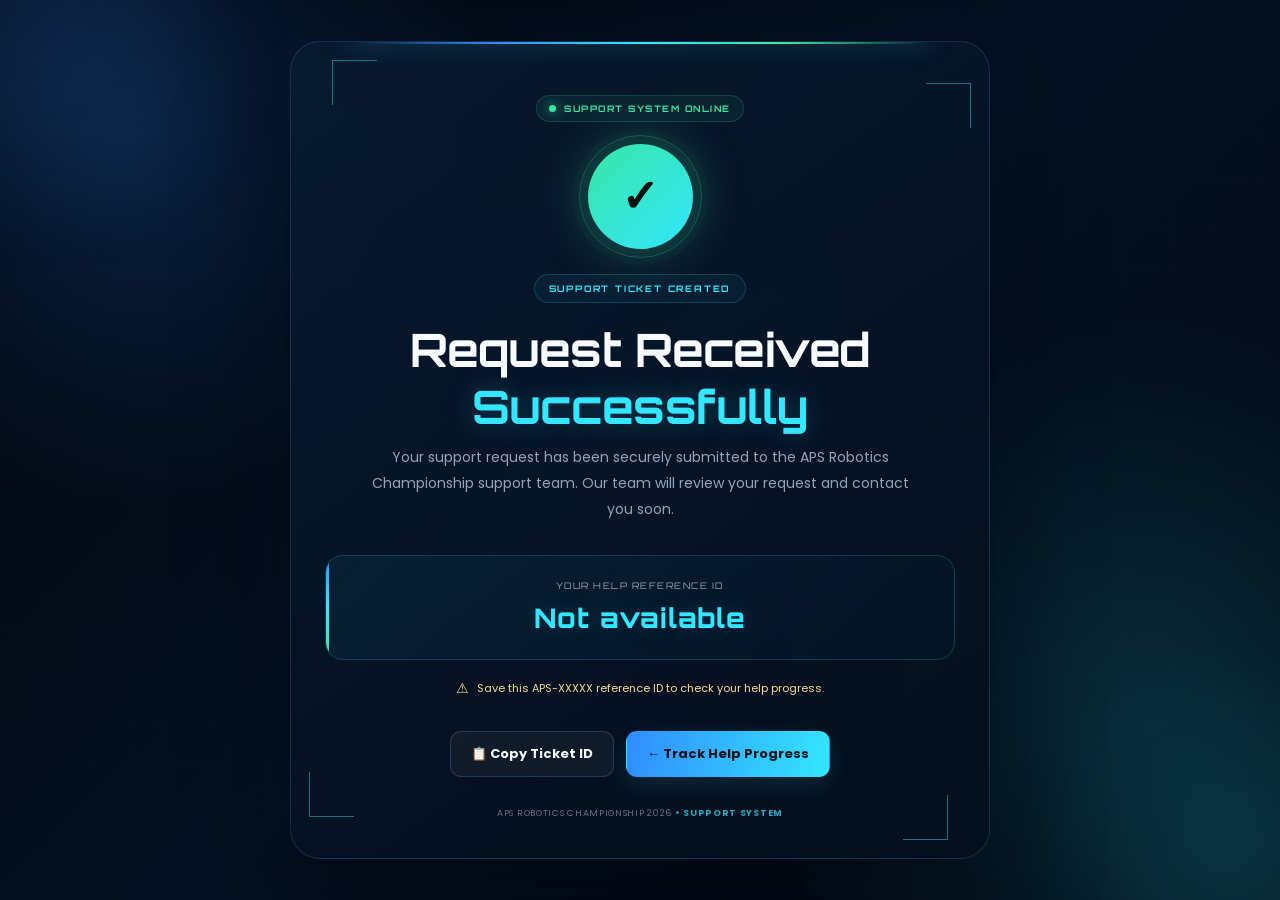
<file: help-thankyou.html>
<!DOCTYPE html>
<html lang="en">

<head>

<meta charset="UTF-8">

<meta
    name="viewport"
    content="width=device-width, initial-scale=1.0">

<meta
    name="theme-color"
    content="#020711">

<meta
    name="description"
    content="APS Robotics Championship 2026 Support Ticket Confirmation">

<title>
    Support Request Submitted | APS Robotics Championship 2026
</title>


<link
    rel="preconnect"
    href="https://fonts.googleapis.com">

<link
    rel="preconnect"
    href="https://fonts.gstatic.com"
    crossorigin>

<link
    href="https://fonts.googleapis.com/css2?family=Orbitron:wght@500;600;700;800;900&family=Poppins:wght@400;500;600;700&display=swap"
    rel="stylesheet">


<style>

/* =========================================================
   ROOT
========================================================= */

:root {

    --bg: #020711;

    --blue: #318cff;

    --cyan: #32e7ff;

    --green: #38e6a2;

    --purple: #7c5cff;

    --white: #f7fbff;

    --muted: #91a4bd;

    --border:
        rgba(91, 177, 255, .18);

}


/* =========================================================
   RESET
========================================================= */

* {

    box-sizing: border-box;

}


html {

    min-height: 100%;

}


body {

    margin: 0;

    min-height: 100vh;

    display: flex;

    align-items: center;

    justify-content: center;

    padding: 30px 18px;

    overflow-x: hidden;

    color: var(--white);

    font-family:
        "Poppins",
        sans-serif;

    background:

        radial-gradient(
            circle at 10% 15%,
            rgba(49,140,255,.20),
            transparent 27%
        ),

        radial-gradient(
            circle at 90% 80%,
            rgba(50,231,255,.15),
            transparent 30%
        ),

        radial-gradient(
            circle at 50% 50%,
            rgba(124,92,255,.06),
            transparent 45%
        ),

        linear-gradient(
            135deg,
            #01040a 0%,
            #031021 50%,
            #020711 100%
        );

}


/* =========================================================
   BACKGROUND GRID
========================================================= */

body::before {

    content: "";

    position: fixed;

    inset: 0;

    pointer-events: none;

    opacity: .20;

    background-image:

        linear-gradient(
            rgba(64,223,255,.06) 1px,
            transparent 1px
        ),

        linear-gradient(
            90deg,
            rgba(64,223,255,.06) 1px,
            transparent 1px
        );

    background-size:
        45px 45px;

    mask-image:
        linear-gradient(
            to bottom,
            transparent,
            black 20%,
            black 80%,
            transparent
        );

}


/* =========================================================
   AMBIENT LIGHTS
========================================================= */

.orb {

    position: fixed;

    width: 260px;

    height: 260px;

    border-radius: 50%;

    pointer-events: none;

    filter: blur(70px);

    opacity: .12;

    animation:
        floatOrb 8s ease-in-out infinite;

}


.orb.one {

    top: -100px;

    left: -80px;

    background:
        var(--blue);

}


.orb.two {

    right: -100px;

    bottom: -100px;

    background:
        var(--cyan);

    animation-delay:
        -4s;

}


@keyframes floatOrb {

    0%,
    100% {

        transform:
            translate(0,0);

    }

    50% {

        transform:
            translate(25px,-20px);

    }

}


/* =========================================================
   MAIN CARD
========================================================= */

.card {

    position: relative;

    z-index: 2;

    width:
        min(700px, 100%);

    padding:
        52px 34px 38px;

    text-align: center;

    border:
        1px solid var(--border);

    border-radius:
        30px;

    background:

        linear-gradient(
            145deg,
            rgba(9,27,49,.90),
            rgba(4,14,28,.88)
        );

    backdrop-filter:
        blur(25px);

    -webkit-backdrop-filter:
        blur(25px);

    box-shadow:

        0 35px 100px
        rgba(0,0,0,.55),

        0 0 80px
        rgba(49,140,255,.07);

    overflow: hidden;

    animation:
        cardIn .7s cubic-bezier(.2,.8,.2,1);

}


@keyframes cardIn {

    from {

        opacity: 0;

        transform:
            translateY(25px)
            scale(.97);

    }

    to {

        opacity: 1;

        transform:
            translateY(0)
            scale(1);

    }

}


/* =========================================================
   CARD TOP LINE
========================================================= */

.card::before {

    content: "";

    position: absolute;

    top: 0;

    left: 8%;

    right: 8%;

    height: 2px;

    background:
        linear-gradient(
            90deg,
            transparent,
            var(--blue),
            var(--cyan),
            var(--green),
            transparent
        );

    box-shadow:
        0 0 20px
        rgba(50,231,255,.7);

}


/* =========================================================
   CORNER DECORATIONS
========================================================= */

.corner {

    position: absolute;

    width: 45px;

    height: 45px;

    opacity: .45;

}


.corner::before,
.corner::after {

    content: "";

    position: absolute;

    background:
        var(--cyan);

}


.corner::before {

    width: 100%;

    height: 1px;

}


.corner::after {

    width: 1px;

    height: 100%;

}


.corner.tl {

    top: 18px;

    left: 18px;

}


.corner.tr {

    top: 18px;

    right: 18px;

    transform:
        rotate(90deg);

}


.corner.bl {

    bottom: 18px;

    left: 18px;

    transform:
        rotate(-90deg);

}


.corner.br {

    bottom: 18px;

    right: 18px;

    transform:
        rotate(180deg);

}


/* =========================================================
   STATUS
========================================================= */

.system-status {

    display: inline-flex;

    align-items: center;

    gap: 8px;

    margin-bottom: 22px;

    padding:
        7px 12px;

    border:
        1px solid
        rgba(56,230,162,.18);

    border-radius:
        999px;

    background:
        rgba(56,230,162,.06);

    color:
        var(--green);

    font-family:
        "Orbitron",
        sans-serif;

    font-size:
        9px;

    font-weight:
        700;

    letter-spacing:
        1.5px;

}


.status-dot {

    width: 7px;

    height: 7px;

    border-radius: 50%;

    background:
        var(--green);

    box-shadow:
        0 0 12px
        var(--green);

    animation:
        pulse 1.7s infinite;

}


@keyframes pulse {

    0%,
    100% {

        opacity: 1;

        transform:
            scale(1);

    }

    50% {

        opacity: .4;

        transform:
            scale(.75);

    }

}


/* =========================================================
   SUCCESS ICON
========================================================= */

.icon {

    position: relative;

    width: 105px;

    height: 105px;

    margin:
        0 auto 25px;

    display: grid;

    place-items: center;

    border-radius: 50%;

    color:
        #02120e;

    font-size:
        45px;

    font-weight:
        800;

    background:
        linear-gradient(
            135deg,
            var(--green),
            var(--cyan)
        );

    box-shadow:

        0 0 0 8px
        rgba(56,230,162,.04),

        0 0 0 16px
        rgba(56,230,162,.025),

        0 0 55px
        rgba(56,230,162,.30);

    animation:
        successPop .8s
        cubic-bezier(.2,.8,.2,1);

}


.icon::before {

    content: "";

    position: absolute;

    inset: -9px;

    border-radius: 50%;

    border:
        1px solid
        rgba(56,230,162,.25);

    animation:
        ring 2.5s
        ease-out infinite;

}


@keyframes successPop {

    0% {

        opacity: 0;

        transform:
            scale(.4)
            rotate(-15deg);

    }

    70% {

        transform:
            scale(1.08);

    }

    100% {

        opacity: 1;

        transform:
            scale(1)
            rotate(0);

    }

}


@keyframes ring {

    0% {

        transform:
            scale(.85);

        opacity:
            .8;

    }

    100% {

        transform:
            scale(1.35);

        opacity:
            0;

    }

}


/* =========================================================
   BADGE
========================================================= */

.badge {

    display: inline-block;

    padding:
        8px 14px;

    border:
        1px solid
        rgba(50,231,255,.18);

    border-radius:
        999px;

    background:
        rgba(50,231,255,.05);

    color:
        var(--cyan);

    font-family:
        "Orbitron",
        sans-serif;

    font-size:
        9px;

    font-weight:
        700;

    letter-spacing:
        1.8px;

}


/* =========================================================
   HEADING
========================================================= */

h1 {

    margin:
        20px 0 12px;

    font-family:
        "Orbitron",
        sans-serif;

    font-size:
        clamp(
            28px,
            6vw,
            46px
        );

    line-height:
        1.15;

    letter-spacing:
        -.5px;

}


h1 span {

    display: block;

    margin-top: 4px;

    color:
        var(--cyan);

    text-shadow:
        0 0 30px
        rgba(50,231,255,.25);

}


/* =========================================================
   DESCRIPTION
========================================================= */

.description {

    max-width:
        540px;

    margin:
        0 auto;

    color:
        var(--muted);

    font-size:
        14px;

    line-height:
        1.85;

}


/* =========================================================
   TICKET BOX
========================================================= */

.ticket-box {

    position: relative;

    margin-top:
        32px;

    padding:
        24px 20px;

    border:
        1px solid
        rgba(50,231,255,.18);

    border-radius:
        18px;

    background:

        linear-gradient(
            135deg,
            rgba(50,231,255,.055),
            rgba(49,140,255,.025)
        );

    overflow: hidden;

}


.ticket-box::before {

    content: "";

    position: absolute;

    top: 0;

    left: 0;

    width: 3px;

    height: 100%;

    background:
        linear-gradient(
            var(--blue),
            var(--cyan),
            var(--green)
        );

}


.ticket-label {

    display: block;

    margin-bottom:
        10px;

    color:
        var(--muted);

    font-family:
        "Orbitron",
        sans-serif;

    font-size:
        9px;

    letter-spacing:
        1.5px;

}


.ticket-id {

    display: block;

    color:
        var(--cyan);

    font-family:
        "Orbitron",
        sans-serif;

    font-size:
        clamp(
            17px,
            4vw,
            27px
        );

    font-weight:
        800;

    letter-spacing:
        1px;

    word-break:
        break-all;

    text-shadow:
        0 0 25px
        rgba(50,231,255,.18);

}


/* =========================================================
   WARNING
========================================================= */

.warning {

    display: flex;

    align-items: center;

    justify-content: center;

    gap: 8px;

    margin-top:
        18px;

    color:
        #ffd98a;

    font-size:
        11px;

}


.warning-icon {

    font-size:
        14px;

}


/* =========================================================
   ACTIONS
========================================================= */

.actions {

    display: flex;

    justify-content:
        center;

    align-items:
        center;

    gap:
        12px;

    flex-wrap:
        wrap;

    margin-top:
        32px;

}


button,
a {

    min-height:
        46px;

    display: inline-flex;

    align-items:
        center;

    justify-content:
        center;

    gap:
        8px;

    padding:
        12px 20px;

    border-radius:
        11px;

    font-family:
        "Poppins",
        sans-serif;

    font-size:
        13px;

    font-weight:
        700;

    text-decoration:
        none;

    cursor:
        pointer;

    transition:
        transform .2s ease,
        box-shadow .2s ease,
        border-color .2s ease;

}


button:hover,
a:hover {

    transform:
        translateY(-2px);

}


/* =========================================================
   PRIMARY
========================================================= */

.primary {

    border:
        1px solid
        transparent;

    color:
        #021019;

    background:
        linear-gradient(
            100deg,
            var(--blue),
            var(--cyan)
        );

    box-shadow:
        0 8px 25px
        rgba(50,231,255,.12);

}


.primary:hover {

    box-shadow:
        0 12px 35px
        rgba(50,231,255,.22);

}


/* =========================================================
   SECONDARY
========================================================= */

.secondary {

    border:
        1px solid
        rgba(126,181,255,.20);

    color:
        var(--white);

    background:
        rgba(255,255,255,.045);

}


.secondary:hover {

    border-color:
        rgba(50,231,255,.35);

    background:
        rgba(50,231,255,.07);

}


/* =========================================================
   FOOTER
========================================================= */

.footer {

    margin-top:
        30px;

    color:
        rgba(145,164,189,.65);

    font-size:
        9px;

    letter-spacing:
        .7px;

}


.footer strong {

    color:
        rgba(50,231,255,.7);

}


/* =========================================================
   MOBILE
========================================================= */

@media (max-width: 600px) {

    body {

        padding:
            18px 12px;

    }


    .card {

        padding:
            42px 20px 28px;

        border-radius:
            24px;

    }


    .icon {

        width:
            88px;

        height:
            88px;

        font-size:
            38px;

    }


    h1 {

        font-size:
            27px;

    }


    .description {

        font-size:
            13px;

    }


    .ticket-box {

        padding:
            20px 14px;

    }


    .actions {

        flex-direction:
            column;

    }


    .actions a,
    .actions button {

        width:
            100%;

    }


    .corner {

        display:
            none;

    }

}


/* =========================================================
   REDUCED MOTION
========================================================= */

@media (prefers-reduced-motion: reduce) {

    *,
    *::before,
    *::after {

        animation-duration:
            .01ms !important;

        animation-iteration-count:
            1 !important;

        scroll-behavior:
            auto !important;

    }

}

</style>

</head>


<body>


<!-- Ambient background -->

<div class="orb one"></div>

<div class="orb two"></div>


<!-- Main confirmation card -->

<main class="card">


    <!-- Decorative corners -->

    <div class="corner tl"></div>

    <div class="corner tr"></div>

    <div class="corner bl"></div>

    <div class="corner br"></div>


    <!-- System status -->

    <div class="system-status">

        <span class="status-dot"></span>

        SUPPORT SYSTEM ONLINE

    </div>


    <!-- Success -->

    <div class="icon">

        ✓

    </div>


    <div class="badge">

        SUPPORT TICKET CREATED

    </div>


    <h1>

        Request Received

        <span>Successfully</span>

    </h1>


    <p class="description">

        Your support request has been securely submitted to the APS Robotics Championship support team. Our team will review your request and contact you soon.

    </p>


    <!-- Ticket -->

    <div class="ticket-box">

        <span class="ticket-label">

            YOUR HELP REFERENCE ID

        </span>


        <strong
            class="ticket-id"
            id="ticketId"
        >

            Loading...

        </strong>

    </div>


    <!-- Warning -->

    <div class="warning">

        <span class="warning-icon">
            ⚠
        </span>

        Save this APS-XXXXX reference ID to check your help progress.

    </div>


    <!-- Buttons -->

    <div class="actions">


        <button
            type="button"
            class="secondary"
            id="copyBtn"
        >

            📋

            Copy Ticket ID

        </button>


        <a
            href="help.html"
            class="primary"
        >

            ←

            Track Help Progress

        </a>


    </div>


    <!-- Footer -->

    <div class="footer">

        APS ROBOTICS CHAMPIONSHIP 2026

        <strong> • SUPPORT SYSTEM</strong>

    </div>


</main>


<script>

/* =========================================================
   GET TICKET ID
========================================================= */

const params =
    new URLSearchParams(
        window.location.search
    );


const ticketId =
    params.get("reference") ||
    sessionStorage.getItem("apsHelpReferenceId") ||
    "Not available";


/* =========================================================
   DISPLAY TICKET
========================================================= */

const ticketElement =
    document.getElementById(
        "ticketId"
    );


if (ticketElement) {

    ticketElement.textContent =
        ticketId;

}


/* =========================================================
   COPY TICKET
========================================================= */

const copyBtn =
    document.getElementById(
        "copyBtn"
    );


copyBtn?.addEventListener(
    "click",
    async function () {

        if (
            !ticketId ||
            ticketId === "Not available"
        ) {

            return;

        }


        try {

            await navigator.clipboard.writeText(
                ticketId
            );


            this.innerHTML =
                "✓ Copied Successfully";


            setTimeout(
                () => {

                    this.innerHTML =
                        "📋 Copy Ticket ID";

                },
                1800
            );

        }

        catch (error) {

            /* Fallback for browsers where
               clipboard permission is unavailable */

            const textarea =
                document.createElement(
                    "textarea"
                );


            textarea.value =
                ticketId;


            textarea.style.position =
                "fixed";

            textarea.style.opacity =
                "0";


            document.body.appendChild(
                textarea
            );


            textarea.select();


            try {

                document.execCommand(
                    "copy"
                );


                this.innerHTML =
                    "✓ Copied Successfully";


                setTimeout(
                    () => {

                        this.innerHTML =
                            "📋 Copy Ticket ID";

                    },
                    1800
                );

            }

            catch (fallbackError) {

                alert(
                    "Your Ticket ID is:\n\n" +
                    ticketId
                );

            }


            textarea.remove();

        }

    }
);

</script>


</body>

</html>
</file>
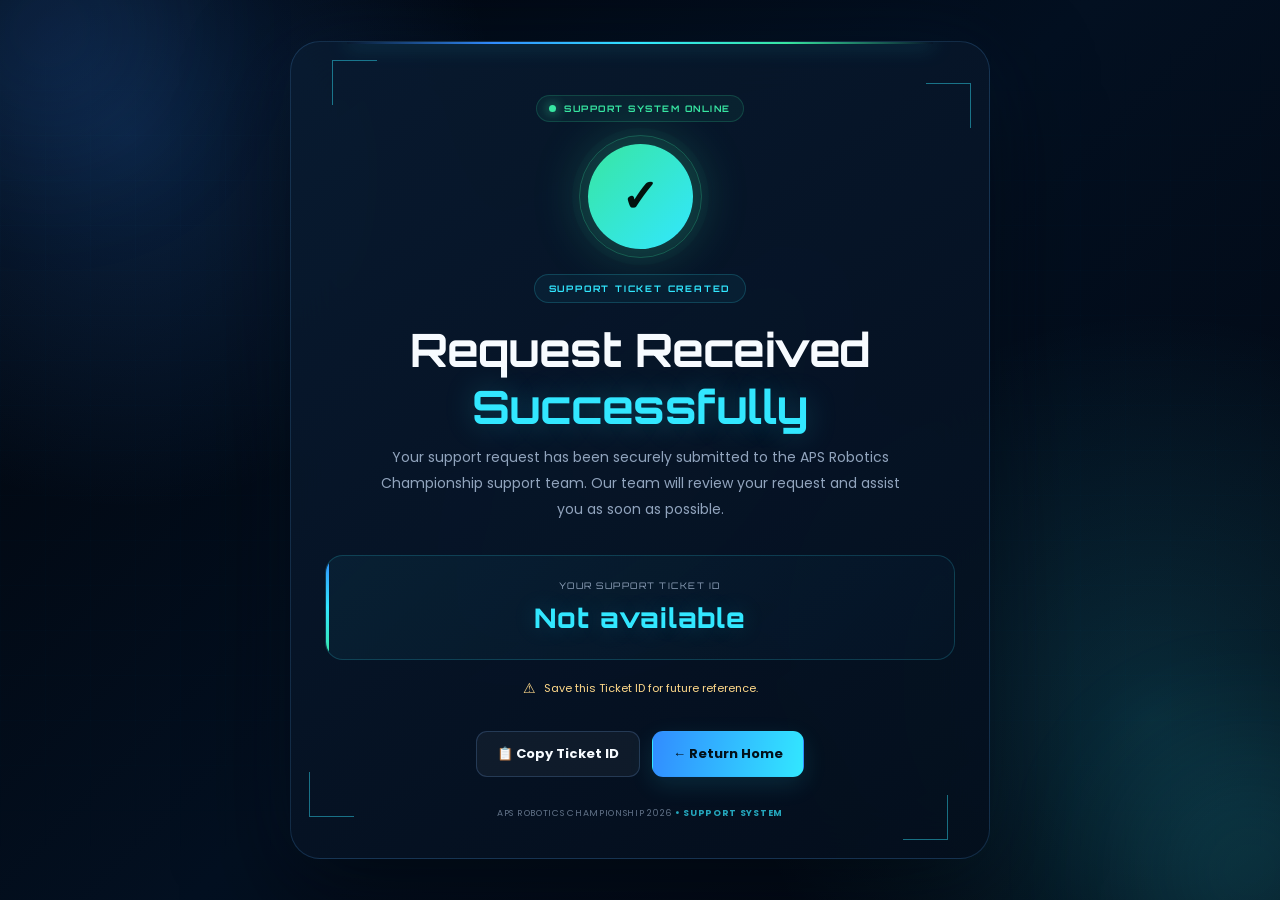
<file: sorry.html>
<!DOCTYPE html>
<html lang="en">

<head>

<meta charset="UTF-8">

<meta
    name="viewport"
    content="width=device-width, initial-scale=1.0">

<meta
    name="theme-color"
    content="#020711">

<meta
    name="description"
    content="APS Robotics Championship 2026 Support Ticket Confirmation">

<title>
    Support Request Submitted | APS Robotics Championship 2026
</title>


<link
    rel="preconnect"
    href="https://fonts.googleapis.com">

<link
    rel="preconnect"
    href="https://fonts.gstatic.com"
    crossorigin>

<link
    href="https://fonts.googleapis.com/css2?family=Orbitron:wght@500;600;700;800;900&family=Poppins:wght@400;500;600;700&display=swap"
    rel="stylesheet">


<style>

/* =========================================================
   ROOT
========================================================= */

:root {

    --bg: #020711;

    --blue: #318cff;

    --cyan: #32e7ff;

    --green: #38e6a2;

    --purple: #7c5cff;

    --white: #f7fbff;

    --muted: #91a4bd;

    --border:
        rgba(91, 177, 255, .18);

}


/* =========================================================
   RESET
========================================================= */

* {

    box-sizing: border-box;

}


html {

    min-height: 100%;

}


body {

    margin: 0;

    min-height: 100vh;

    display: flex;

    align-items: center;

    justify-content: center;

    padding: 30px 18px;

    overflow-x: hidden;

    color: var(--white);

    font-family:
        "Poppins",
        sans-serif;

    background:

        radial-gradient(
            circle at 10% 15%,
            rgba(49,140,255,.20),
            transparent 27%
        ),

        radial-gradient(
            circle at 90% 80%,
            rgba(50,231,255,.15),
            transparent 30%
        ),

        radial-gradient(
            circle at 50% 50%,
            rgba(124,92,255,.06),
            transparent 45%
        ),

        linear-gradient(
            135deg,
            #01040a 0%,
            #031021 50%,
            #020711 100%
        );

}


/* =========================================================
   BACKGROUND GRID
========================================================= */

body::before {

    content: "";

    position: fixed;

    inset: 0;

    pointer-events: none;

    opacity: .20;

    background-image:

        linear-gradient(
            rgba(64,223,255,.06) 1px,
            transparent 1px
        ),

        linear-gradient(
            90deg,
            rgba(64,223,255,.06) 1px,
            transparent 1px
        );

    background-size:
        45px 45px;

    mask-image:
        linear-gradient(
            to bottom,
            transparent,
            black 20%,
            black 80%,
            transparent
        );

}


/* =========================================================
   AMBIENT LIGHTS
========================================================= */

.orb {

    position: fixed;

    width: 260px;

    height: 260px;

    border-radius: 50%;

    pointer-events: none;

    filter: blur(70px);

    opacity: .12;

    animation:
        floatOrb 8s ease-in-out infinite;

}


.orb.one {

    top: -100px;

    left: -80px;

    background:
        var(--blue);

}


.orb.two {

    right: -100px;

    bottom: -100px;

    background:
        var(--cyan);

    animation-delay:
        -4s;

}


@keyframes floatOrb {

    0%,
    100% {

        transform:
            translate(0,0);

    }

    50% {

        transform:
            translate(25px,-20px);

    }

}


/* =========================================================
   MAIN CARD
========================================================= */

.card {

    position: relative;

    z-index: 2;

    width:
        min(700px, 100%);

    padding:
        52px 34px 38px;

    text-align: center;

    border:
        1px solid var(--border);

    border-radius:
        30px;

    background:

        linear-gradient(
            145deg,
            rgba(9,27,49,.90),
            rgba(4,14,28,.88)
        );

    backdrop-filter:
        blur(25px);

    -webkit-backdrop-filter:
        blur(25px);

    box-shadow:

        0 35px 100px
        rgba(0,0,0,.55),

        0 0 80px
        rgba(49,140,255,.07);

    overflow: hidden;

    animation:
        cardIn .7s cubic-bezier(.2,.8,.2,1);

}


@keyframes cardIn {

    from {

        opacity: 0;

        transform:
            translateY(25px)
            scale(.97);

    }

    to {

        opacity: 1;

        transform:
            translateY(0)
            scale(1);

    }

}


/* =========================================================
   CARD TOP LINE
========================================================= */

.card::before {

    content: "";

    position: absolute;

    top: 0;

    left: 8%;

    right: 8%;

    height: 2px;

    background:
        linear-gradient(
            90deg,
            transparent,
            var(--blue),
            var(--cyan),
            var(--green),
            transparent
        );

    box-shadow:
        0 0 20px
        rgba(50,231,255,.7);

}


/* =========================================================
   CORNER DECORATIONS
========================================================= */

.corner {

    position: absolute;

    width: 45px;

    height: 45px;

    opacity: .45;

}


.corner::before,
.corner::after {

    content: "";

    position: absolute;

    background:
        var(--cyan);

}


.corner::before {

    width: 100%;

    height: 1px;

}


.corner::after {

    width: 1px;

    height: 100%;

}


.corner.tl {

    top: 18px;

    left: 18px;

}


.corner.tr {

    top: 18px;

    right: 18px;

    transform:
        rotate(90deg);

}


.corner.bl {

    bottom: 18px;

    left: 18px;

    transform:
        rotate(-90deg);

}


.corner.br {

    bottom: 18px;

    right: 18px;

    transform:
        rotate(180deg);

}


/* =========================================================
   STATUS
========================================================= */

.system-status {

    display: inline-flex;

    align-items: center;

    gap: 8px;

    margin-bottom: 22px;

    padding:
        7px 12px;

    border:
        1px solid
        rgba(56,230,162,.18);

    border-radius:
        999px;

    background:
        rgba(56,230,162,.06);

    color:
        var(--green);

    font-family:
        "Orbitron",
        sans-serif;

    font-size:
        9px;

    font-weight:
        700;

    letter-spacing:
        1.5px;

}


.status-dot {

    width: 7px;

    height: 7px;

    border-radius: 50%;

    background:
        var(--green);

    box-shadow:
        0 0 12px
        var(--green);

    animation:
        pulse 1.7s infinite;

}


@keyframes pulse {

    0%,
    100% {

        opacity: 1;

        transform:
            scale(1);

    }

    50% {

        opacity: .4;

        transform:
            scale(.75);

    }

}


/* =========================================================
   SUCCESS ICON
========================================================= */

.icon {

    position: relative;

    width: 105px;

    height: 105px;

    margin:
        0 auto 25px;

    display: grid;

    place-items: center;

    border-radius: 50%;

    color:
        #02120e;

    font-size:
        45px;

    font-weight:
        800;

    background:
        linear-gradient(
            135deg,
            var(--green),
            var(--cyan)
        );

    box-shadow:

        0 0 0 8px
        rgba(56,230,162,.04),

        0 0 0 16px
        rgba(56,230,162,.025),

        0 0 55px
        rgba(56,230,162,.30);

    animation:
        successPop .8s
        cubic-bezier(.2,.8,.2,1);

}


.icon::before {

    content: "";

    position: absolute;

    inset: -9px;

    border-radius: 50%;

    border:
        1px solid
        rgba(56,230,162,.25);

    animation:
        ring 2.5s
        ease-out infinite;

}


@keyframes successPop {

    0% {

        opacity: 0;

        transform:
            scale(.4)
            rotate(-15deg);

    }

    70% {

        transform:
            scale(1.08);

    }

    100% {

        opacity: 1;

        transform:
            scale(1)
            rotate(0);

    }

}


@keyframes ring {

    0% {

        transform:
            scale(.85);

        opacity:
            .8;

    }

    100% {

        transform:
            scale(1.35);

        opacity:
            0;

    }

}


/* =========================================================
   BADGE
========================================================= */

.badge {

    display: inline-block;

    padding:
        8px 14px;

    border:
        1px solid
        rgba(50,231,255,.18);

    border-radius:
        999px;

    background:
        rgba(50,231,255,.05);

    color:
        var(--cyan);

    font-family:
        "Orbitron",
        sans-serif;

    font-size:
        9px;

    font-weight:
        700;

    letter-spacing:
        1.8px;

}


/* =========================================================
   HEADING
========================================================= */

h1 {

    margin:
        20px 0 12px;

    font-family:
        "Orbitron",
        sans-serif;

    font-size:
        clamp(
            28px,
            6vw,
            46px
        );

    line-height:
        1.15;

    letter-spacing:
        -.5px;

}


h1 span {

    display: block;

    margin-top: 4px;

    color:
        var(--cyan);

    text-shadow:
        0 0 30px
        rgba(50,231,255,.25);

}


/* =========================================================
   DESCRIPTION
========================================================= */

.description {

    max-width:
        540px;

    margin:
        0 auto;

    color:
        var(--muted);

    font-size:
        14px;

    line-height:
        1.85;

}


/* =========================================================
   TICKET BOX
========================================================= */

.ticket-box {

    position: relative;

    margin-top:
        32px;

    padding:
        24px 20px;

    border:
        1px solid
        rgba(50,231,255,.18);

    border-radius:
        18px;

    background:

        linear-gradient(
            135deg,
            rgba(50,231,255,.055),
            rgba(49,140,255,.025)
        );

    overflow: hidden;

}


.ticket-box::before {

    content: "";

    position: absolute;

    top: 0;

    left: 0;

    width: 3px;

    height: 100%;

    background:
        linear-gradient(
            var(--blue),
            var(--cyan),
            var(--green)
        );

}


.ticket-label {

    display: block;

    margin-bottom:
        10px;

    color:
        var(--muted);

    font-family:
        "Orbitron",
        sans-serif;

    font-size:
        9px;

    letter-spacing:
        1.5px;

}


.ticket-id {

    display: block;

    color:
        var(--cyan);

    font-family:
        "Orbitron",
        sans-serif;

    font-size:
        clamp(
            17px,
            4vw,
            27px
        );

    font-weight:
        800;

    letter-spacing:
        1px;

    word-break:
        break-all;

    text-shadow:
        0 0 25px
        rgba(50,231,255,.18);

}


/* =========================================================
   WARNING
========================================================= */

.warning {

    display: flex;

    align-items: center;

    justify-content: center;

    gap: 8px;

    margin-top:
        18px;

    color:
        #ffd98a;

    font-size:
        11px;

}


.warning-icon {

    font-size:
        14px;

}


/* =========================================================
   ACTIONS
========================================================= */

.actions {

    display: flex;

    justify-content:
        center;

    align-items:
        center;

    gap:
        12px;

    flex-wrap:
        wrap;

    margin-top:
        32px;

}


button,
a {

    min-height:
        46px;

    display: inline-flex;

    align-items:
        center;

    justify-content:
        center;

    gap:
        8px;

    padding:
        12px 20px;

    border-radius:
        11px;

    font-family:
        "Poppins",
        sans-serif;

    font-size:
        13px;

    font-weight:
        700;

    text-decoration:
        none;

    cursor:
        pointer;

    transition:
        transform .2s ease,
        box-shadow .2s ease,
        border-color .2s ease;

}


button:hover,
a:hover {

    transform:
        translateY(-2px);

}


/* =========================================================
   PRIMARY
========================================================= */

.primary {

    border:
        1px solid
        transparent;

    color:
        #021019;

    background:
        linear-gradient(
            100deg,
            var(--blue),
            var(--cyan)
        );

    box-shadow:
        0 8px 25px
        rgba(50,231,255,.12);

}


.primary:hover {

    box-shadow:
        0 12px 35px
        rgba(50,231,255,.22);

}


/* =========================================================
   SECONDARY
========================================================= */

.secondary {

    border:
        1px solid
        rgba(126,181,255,.20);

    color:
        var(--white);

    background:
        rgba(255,255,255,.045);

}


.secondary:hover {

    border-color:
        rgba(50,231,255,.35);

    background:
        rgba(50,231,255,.07);

}


/* =========================================================
   FOOTER
========================================================= */

.footer {

    margin-top:
        30px;

    color:
        rgba(145,164,189,.65);

    font-size:
        9px;

    letter-spacing:
        .7px;

}


.footer strong {

    color:
        rgba(50,231,255,.7);

}


/* =========================================================
   MOBILE
========================================================= */

@media (max-width: 600px) {

    body {

        padding:
            18px 12px;

    }


    .card {

        padding:
            42px 20px 28px;

        border-radius:
            24px;

    }


    .icon {

        width:
            88px;

        height:
            88px;

        font-size:
            38px;

    }


    h1 {

        font-size:
            27px;

    }


    .description {

        font-size:
            13px;

    }


    .ticket-box {

        padding:
            20px 14px;

    }


    .actions {

        flex-direction:
            column;

    }


    .actions a,
    .actions button {

        width:
            100%;

    }


    .corner {

        display:
            none;

    }

}


/* =========================================================
   REDUCED MOTION
========================================================= */

@media (prefers-reduced-motion: reduce) {

    *,
    *::before,
    *::after {

        animation-duration:
            .01ms !important;

        animation-iteration-count:
            1 !important;

        scroll-behavior:
            auto !important;

    }

}

</style>

</head>


<body>


<!-- Ambient background -->

<div class="orb one"></div>

<div class="orb two"></div>


<!-- Main confirmation card -->

<main class="card">


    <!-- Decorative corners -->

    <div class="corner tl"></div>

    <div class="corner tr"></div>

    <div class="corner bl"></div>

    <div class="corner br"></div>


    <!-- System status -->

    <div class="system-status">

        <span class="status-dot"></span>

        SUPPORT SYSTEM ONLINE

    </div>


    <!-- Success -->

    <div class="icon">

        ✓

    </div>


    <div class="badge">

        SUPPORT TICKET CREATED

    </div>


    <h1>

        Request Received

        <span>Successfully</span>

    </h1>


    <p class="description">

        Your support request has been securely submitted
        to the APS Robotics Championship support team.
        Our team will review your request and assist you
        as soon as possible.

    </p>


    <!-- Ticket -->

    <div class="ticket-box">

        <span class="ticket-label">

            YOUR SUPPORT TICKET ID

        </span>


        <strong
            class="ticket-id"
            id="ticketId"
        >

            Loading...

        </strong>

    </div>


    <!-- Warning -->

    <div class="warning">

        <span class="warning-icon">
            ⚠
        </span>

        Save this Ticket ID for future reference.

    </div>


    <!-- Buttons -->

    <div class="actions">


        <button
            type="button"
            class="secondary"
            id="copyBtn"
        >

            📋

            Copy Ticket ID

        </button>


        <a
            href="index.html"
            class="primary"
        >

            ←

            Return Home

        </a>


    </div>


    <!-- Footer -->

    <div class="footer">

        APS ROBOTICS CHAMPIONSHIP 2026

        <strong> • SUPPORT SYSTEM</strong>

    </div>


</main>


<script>

/* =========================================================
   GET TICKET ID
========================================================= */

const params =
    new URLSearchParams(
        window.location.search
    );


const ticketId =
    params.get("ticket") ||
    sessionStorage.getItem(
        "apsHelpTicketId"
    ) ||
    "Not available";


/* =========================================================
   DISPLAY TICKET
========================================================= */

const ticketElement =
    document.getElementById(
        "ticketId"
    );


if (ticketElement) {

    ticketElement.textContent =
        ticketId;

}


/* =========================================================
   COPY TICKET
========================================================= */

const copyBtn =
    document.getElementById(
        "copyBtn"
    );


copyBtn?.addEventListener(
    "click",
    async function () {

        if (
            !ticketId ||
            ticketId === "Not available"
        ) {

            return;

        }


        try {

            await navigator.clipboard.writeText(
                ticketId
            );


            this.innerHTML =
                "✓ Copied Successfully";


            setTimeout(
                () => {

                    this.innerHTML =
                        "📋 Copy Ticket ID";

                },
                1800
            );

        }

        catch (error) {

            /* Fallback for browsers where
               clipboard permission is unavailable */

            const textarea =
                document.createElement(
                    "textarea"
                );


            textarea.value =
                ticketId;


            textarea.style.position =
                "fixed";

            textarea.style.opacity =
                "0";


            document.body.appendChild(
                textarea
            );


            textarea.select();


            try {

                document.execCommand(
                    "copy"
                );


                this.innerHTML =
                    "✓ Copied Successfully";


                setTimeout(
                    () => {

                        this.innerHTML =
                            "📋 Copy Ticket ID";

                    },
                    1800
                );

            }

            catch (fallbackError) {

                alert(
                    "Your Ticket ID is:\n\n" +
                    ticketId
                );

            }


            textarea.remove();

        }

    }
);

</script>


</body>

    </html>
</file>
